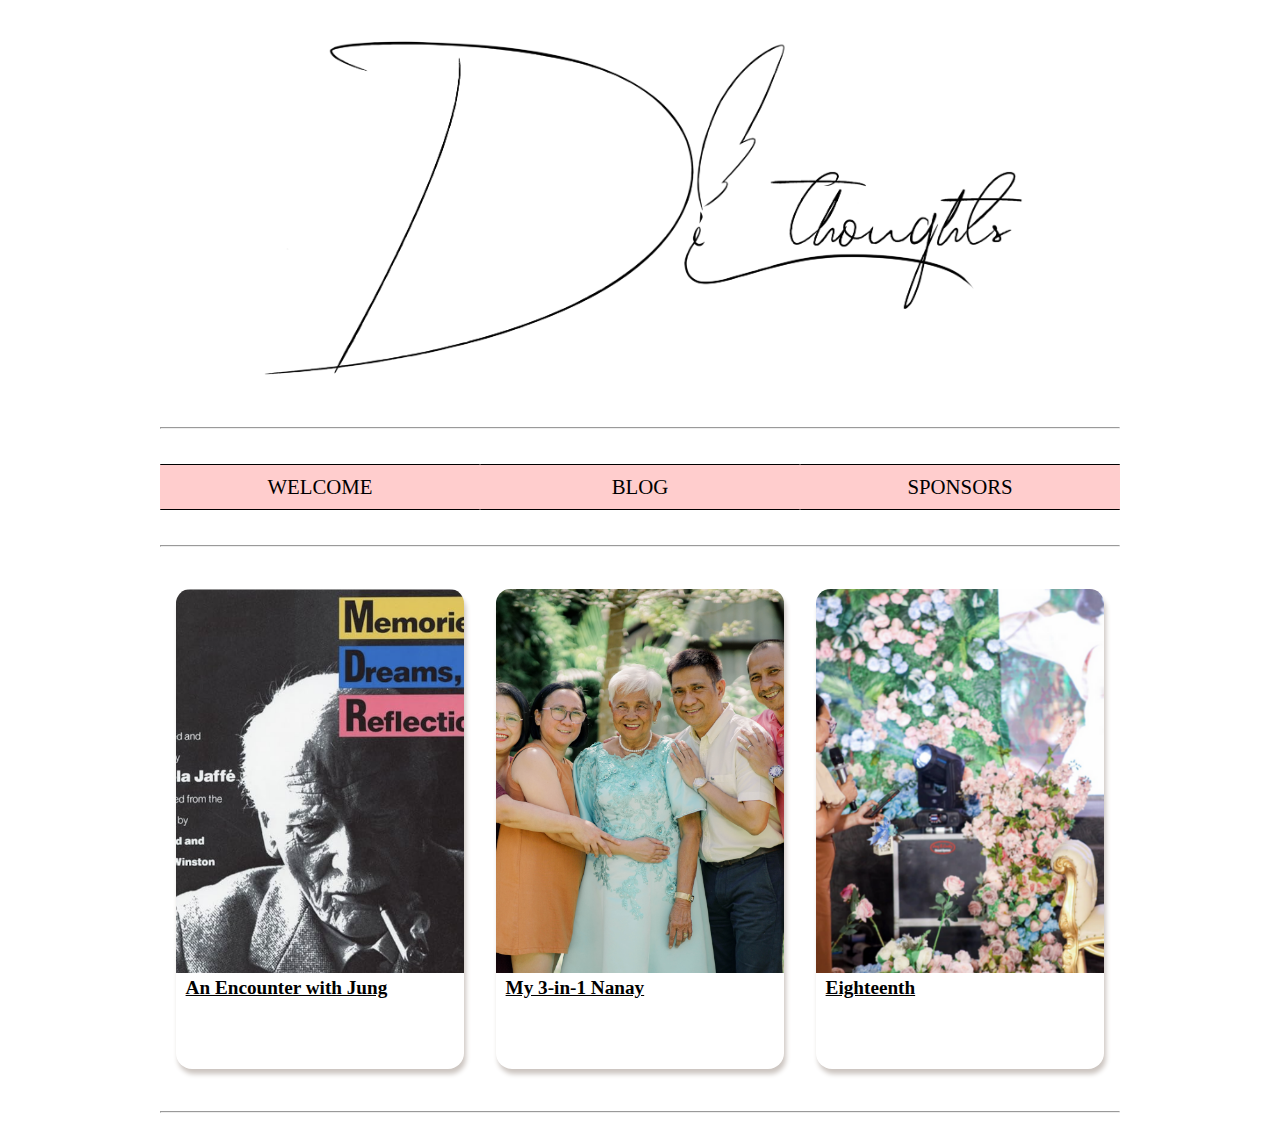
<file: index.html>
<!DOCTYPE html>
<html lang="en">
    <head>
        <meta charset="UTF-8">
        <meta name="viewport" content="width=device-width, initial-scale=1.0">
        <link rel="stylesheet" href="styles.css">
        <title>Di's thoughts</title>
    </head>
    <body style="background-color: #ffffff; color: #ccc5c0;" >
        <div class="new-main-container" style="background-color: #ffffff; 
        grid-template-columns: 40em; display: block; align-items: center;">
            <img src="di_minimal.png" alt="" style="width: 80%; max-width: 50em; align-content: center; display: block; margin: auto; margin-top: 120px;">
            <br>
            <hr>
            <div style="height: 100px; width: 100%;">
                <div class="welcome-bar">
                    <a class="welcome-link" style="color: black; text-decoration:none" href="Welcome.html">WELCOME</a>     
                    <a class="welcome-link" style="color: black; text-decoration:none" href="index.html">BLOG</a>    
                    <a class="welcome-link" style="color: black; text-decoration:none" href="indexsponsor.html">SPONSORS</a>    
                </div>
            </div>
            <hr>
            <br>
            <div class="index-window">
                <div class="blog-display">
                    <div class="blog-link-container">
                        <img style="width: 100%; height: 80%;" src="JungThumb.png"alt="" class="blog-display-image">
                    <a class="a-link" href="Blog/Jung.html">An Encounter with Jung</a>
                    </div>
                </div>
                    <div class="blog-display">
                        <div class="blog-link-container">
                            <img style="width: 100%; height: 80%;" src="3-in-1Thumb.png"  alt="" class="blog-display-image" >
                            <a class="a-link" href="Blog/My3-in-1-Nanay.html">My 3-in-1 Nanay</a>
                        </div>
                    </div>
                <div class="blog-display">
                    <div class="blog-link-container">
                        <img style="width: 100%; height: 80%;" src="18thThumb.png" alt="" class="blog-display-image">
                    <a class="a-link" href="Blog/Eighteenth.html">Eighteenth</a>
                    </div>
                </div>
            </div>
            <br>
            <hr>
        </div>
    </body>
</html>
</file>
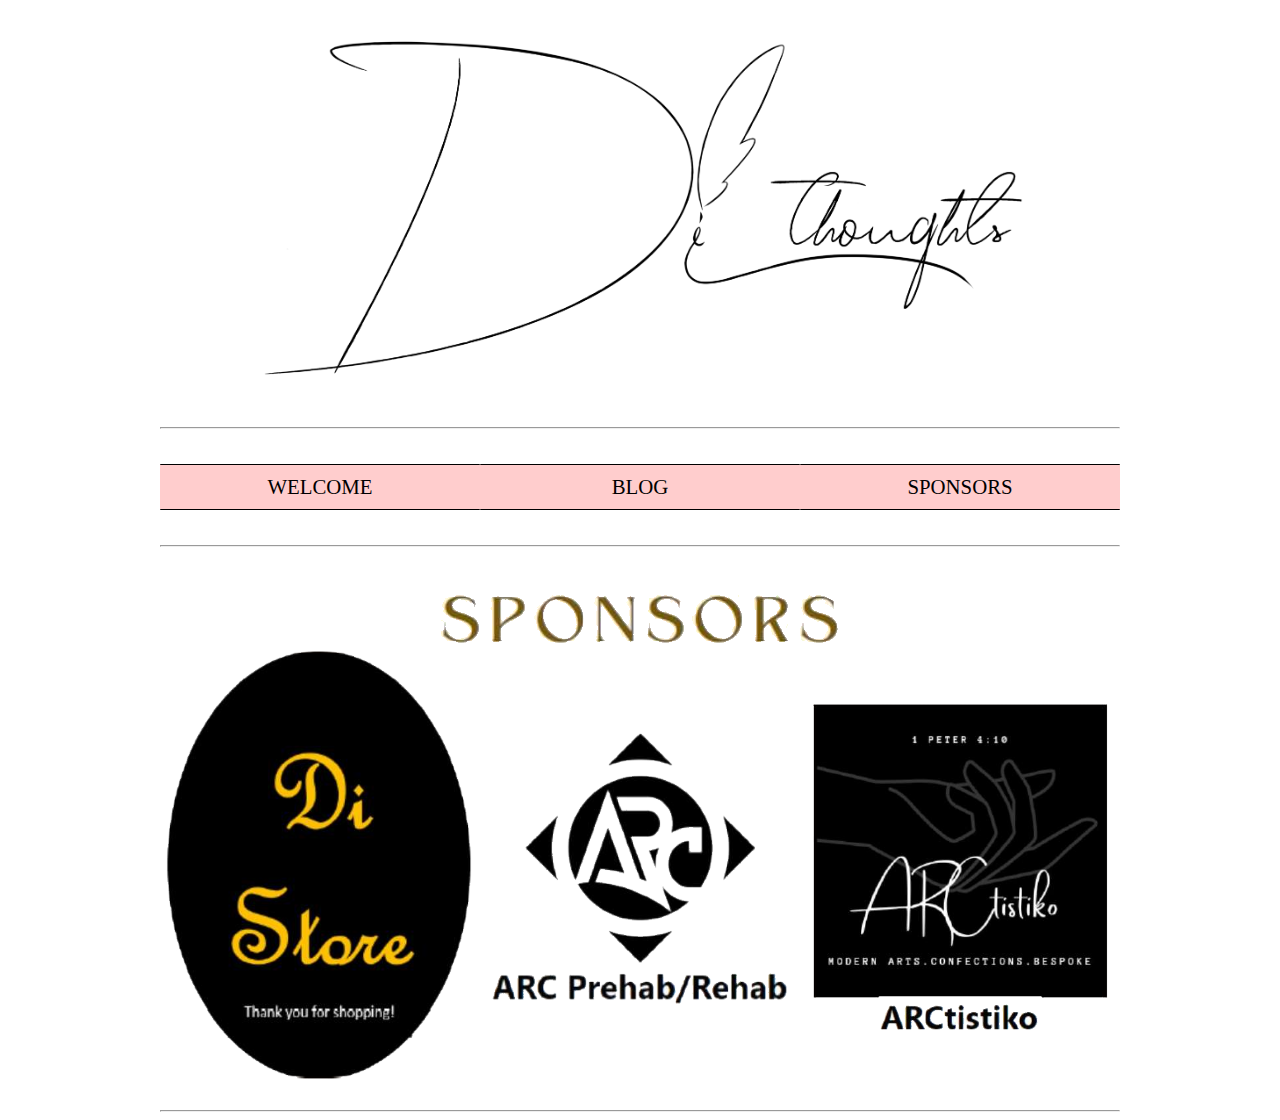
<file: indexsponsor.html>
<!DOCTYPE html>
<html lang="en">
    <head>
        <meta charset="UTF-8">
        <meta name="viewport" content="width=device-width, initial-scale=1.0">
        <link rel="stylesheet" href="styles.css">
        <title>Di's thoughts</title>
    </head>
    <body style="background-color: #ffffff; color: #ccc5c0;" >
        <div class="new-main-container" style="background-color: #ffffff; 
        grid-template-columns: 40em; display: block; align-items: center;">
            <img src="di_minimal.png" alt="" style="width: 80%; max-width: 50em; align-content: center; display: block; margin: auto; margin-top: 120px;">
            <br>
            <hr>
            <div style="height: 100px; width: 100%;">
                <div class="welcome-bar">
                    <a class="welcome-link" style="color: black; text-decoration:none" href="Welcome.html">WELCOME</a>     
                    <a class="welcome-link" style="color: black; text-decoration:none" href="index.html">BLOG</a>    
                    <a class="welcome-link" style="color: black; text-decoration:none" href="indexsponsor.html">SPONSORS</a>    
                </div>
            </div>
            <hr>
            <br>
            <!-- <div class="index-window">
                <div class="blog-display">
                    <div class="blog-link-container">
                        <img style="width: 100%; height: 80%;" src="JungThumb.png"alt="" class="blog-display-image">
                    <a class="a-link" href="Blog/Jung.html">An Encounter with Jung</a>
                    </div>
                </div>
                    <div class="blog-display">
                        <div class="blog-link-container">
                            <img style="width: 100%; height: 80%;" src="3-in-1Thumb.png"  alt="" class="blog-display-image" >
                            <a class="a-link" href="Blog/My3-in-1-Nanay.html">My 3-in-1 Nanay</a>
                        </div>
                    </div>
                <div class="blog-display">
                    <div class="blog-link-container">
                        <img style="width: 100%; height: 80%;" src="18thThumb.png" alt="" class="blog-display-image">
                    <a class="a-link" href="Blog/Eighteenth.html">Eighteenth</a>
                    </div>
                </div>
            </div> -->
            <br>
            <img style="margin: auto; display: block;" src="sponsor.png">
            <div style="max-width: 100%; align-items: center; margin: auto; vertical-align: auto;">
                <img src="distore.png" style="max-width: 33%; vertical-align: middle;">
                <img src="ARC.png" style="max-width: 33%; vertical-align: middle;">
                <img src="arctistiko.png" style="max-width: 33%; vertical-align: middle;">
            </div>
            <br>
            <hr>
        </div>
    </body>
</html>
</file>
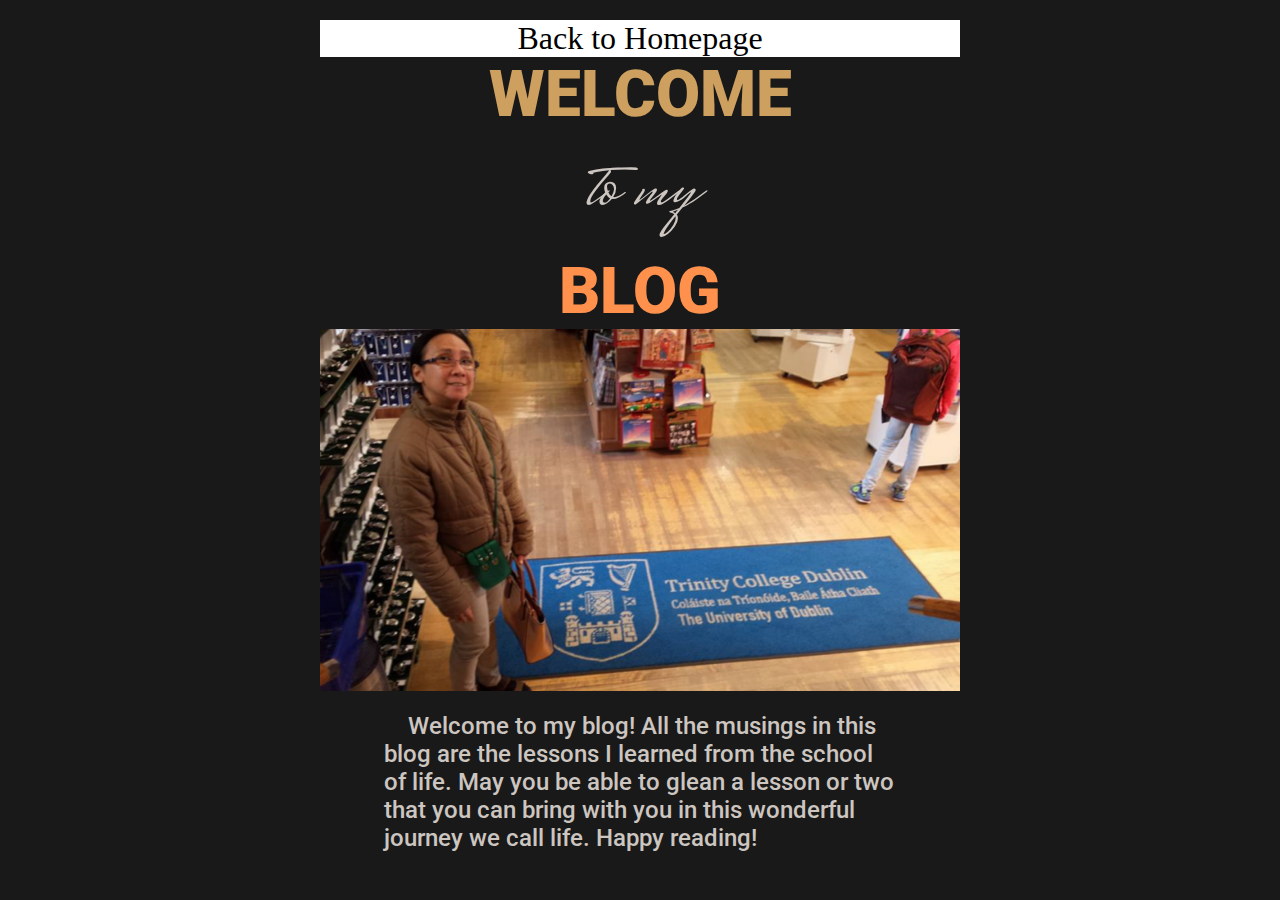
<file: Welcome.html>
<!DOCTYPE html>
<html lang="en">
    <head>
        <meta charset="UTF-8">
        <meta name="viewport" content="width=device-width, initial-scale=1.0">
        <link rel="stylesheet" href="styles.css">
        <link rel="stylesheet" href="https://fonts.googleapis.com/css?family=Mrs Saint Delafield">
        <link rel="stylesheet" href="https://fonts.googleapis.com/css?family=Roboto">
        <title>Welcome to my Blog</title>
    </head>
    <a class="back-sticky" style="text-decoration: none;" href="index.html">Back to Homepage</a>
    <body style="background-color: #191919; color: #ccc5c0; padding-top: 20px; max-width: 40em; align-content: center; display: block; margin: auto;" >
        
        <div class="welcome-container" style="background-color: #191919; 
        grid-template-columns: 40em; display: block;">
            <div style="text-align: center; font-size: 4em; color: #cda05f; font-weight: 900; font-family: 'Roboto', sans-serif;">WELCOME</div>
            <div style="text-align: center; font-size: 5em; color: #ccc5c0; font-family: 'Mrs Saint Delafield', serif;">to my</div>
            <div style="text-align: center; font-size: 4em; color: #ff914d; font-weight: 900; font-family: 'Roboto', sans-serif; ">BLOG</div>
            <img style="max-width: 60em; width: 100%; max-height: 430px; align-items: center;
            display: flex;
            margin: auto;" src="trinity.png"></img>
            <br>
            <p style="padding-left: 10%; padding-right: 10%; font-size: 1.5em; margin-top: 3em; font-weight: 500; font-family: 'Roboto', sans-serif; 
            max-width: 50em;
            width: 80%;
            margin: auto; padding-top: 3px; padding-bottom: 3px">Welcome to my blog! All the musings in this blog are the
                lessons I learned from the school of life. May you be able
                to glean a lesson or two that you can bring with you in this
                wonderful journey we call life. Happy reading!</p>
        </div>
    </body>
</html>
</file>
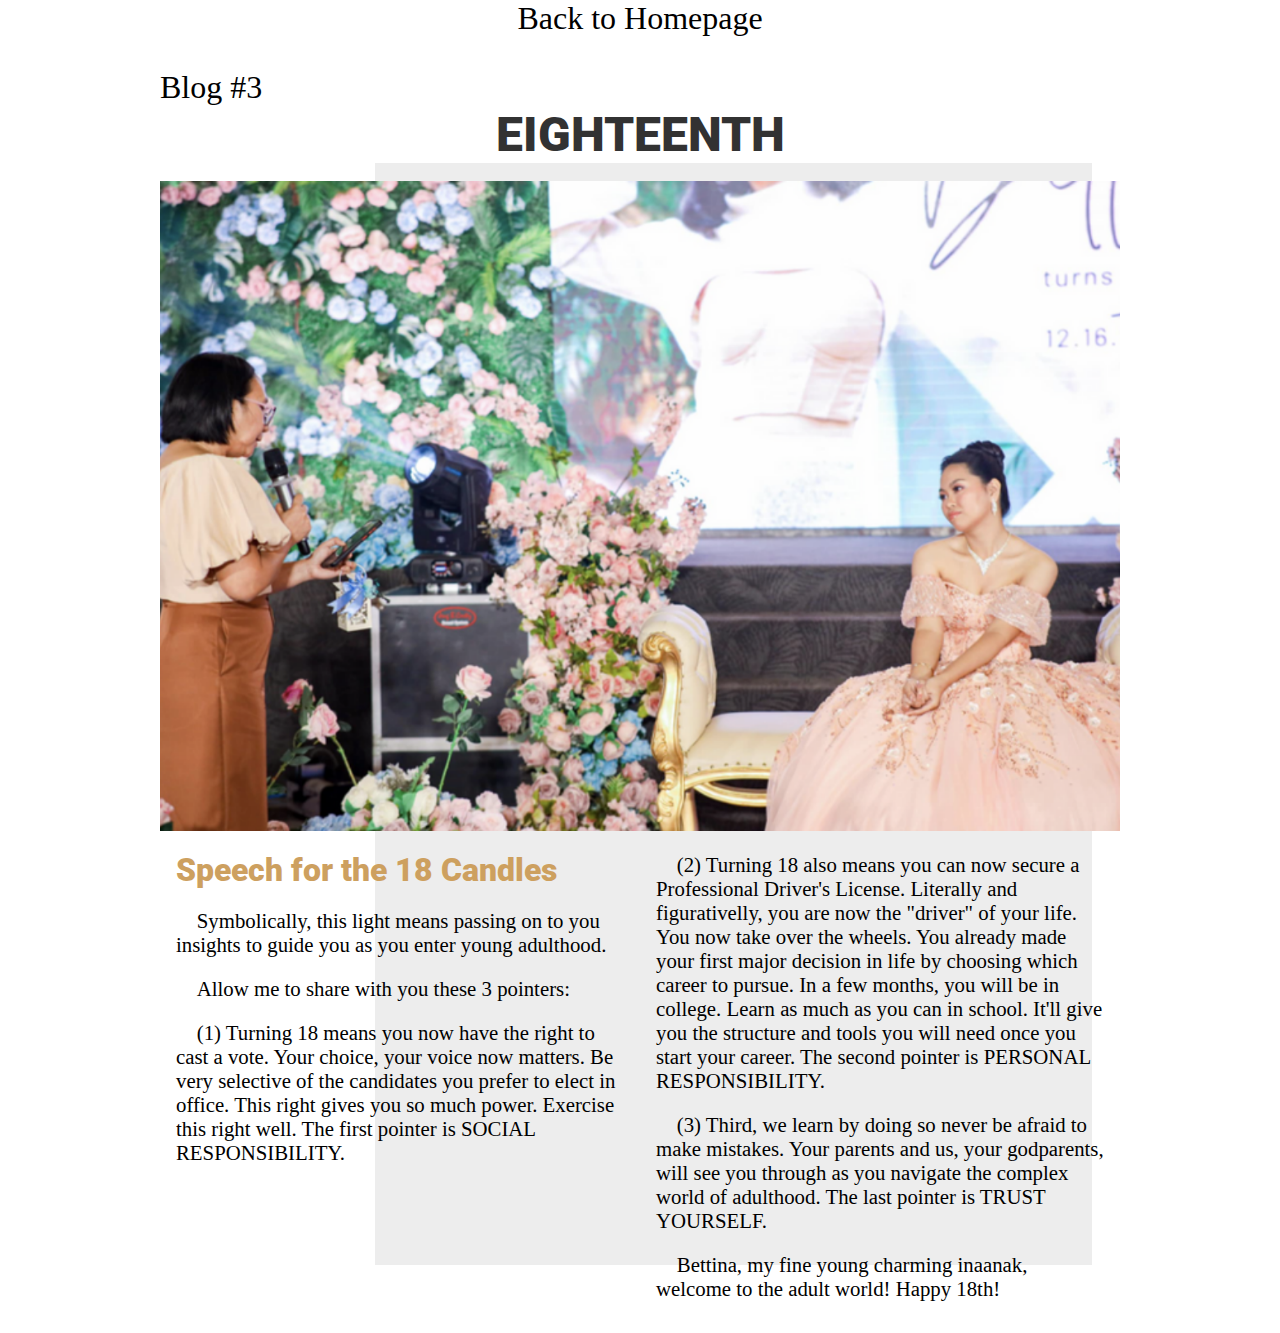
<file: Blog/Eighteenth.html>
<!DOCTYPE html>
<html lang="en">
    <head>
        <meta charset="UTF-8">
        <meta name="viewport" content="width=device-width, initial-scale=1.0, minimum-scale=1">
        <link rel="stylesheet" href="../styles.css">
        <link rel="stylesheet" href="https://fonts.googleapis.com/css?family=Mrs Saint Delafield">
        <link rel="stylesheet" href="https://fonts.googleapis.com/css?family=Roboto">
        <title>Eighteenth</title>
    </head>
    <body style="background-color: #ffffff; color: #000000;" >
        <a class="back-sticky" style="text-decoration: none;" href="../index.html">Back to Homepage</a>
        
        <div class="main-container" style="background-color: #ffffff; 
        grid-template-columns: 40em; display: block; padding: 2em;">
        <div style="font-size: 2em;">Blog #3</div>
            <div style="text-align: center; font-size: 3em; font-weight: 900; font-family: 'Roboto', sans-serif; color: #323232;">
                EIGHTEENTH
            </div>
            <div style="position: absolute;
            height: 85%;
            max-height: 90em;
            background-color: #ededed;
            max-width: 50em;
            width: 70%;
            margin-top: 0px;
            padding-top: 0px;
            margin-left: 21%;
            z-index: -1;"></div>
            <br>
            <img src="Eighteenth.png" style="width: 100%; max-width: 60em; margin-bottom: 1em">
                <div class="eighteenth-box">
                    <div style="padding-left: 1em; padding-right: 1em;">
                        <div style="text-align: left; font-size: 2em; color: #cda05f; font-weight: 900; font-family: 'Roboto', sans-serif;">
                            Speech for the 18 Candles
                        </div>
                        <br>
                        <p>
                            Symbolically, this light means passing on to
                            you insights to guide you as you enter young
                            adulthood.
                        </p>
                        <br>
                        <p>
                            Allow me to share with you these 3 pointers:
                        </p>
                        <br>
                        <p>
                            (1) Turning 18 means you now have the right to
                            cast a vote. Your choice, your voice now matters.
                            Be very selective of the candidates you prefer to
                            elect in office. This right gives you so much
                            power. Exercise this right well. The first pointer is
                            SOCIAL RESPONSIBILITY.
                        </p>
                        <br>
                    </div>
                    <div style="padding-left: 1em; padding-right: 1em;">
                        <p>
                            (2) Turning 18 also means you can now secure a
                            Professional Driver's License. Literally and figurativelly,
                            you are now the "driver" of your life. You now take
                            over the wheels. You already made your first major
                            decision in life by choosing which career to pursue. In
                            a few months, you will be in college. Learn as much
                            as you can in school. It'll give you the structure and
                            tools you will need once you start your career. The
                            second pointer is PERSONAL RESPONSIBILITY.
                        </p>
                        <br>
                        <p>
                            (3) Third, we learn by doing so never be afraid to
                            make mistakes. Your parents and us, your
                            godparents, will see you through as you navigate the
                            complex world of adulthood. The last pointer is TRUST
                            YOURSELF.
                        </p>
                        <br>
                        <p>
                            Bettina, my fine young charming inaanak,
                            welcome to the adult world! Happy 18th!
                        </p>
                    </div>
                </div>
            </div>
        </div>
    </body>
</html>
</file>
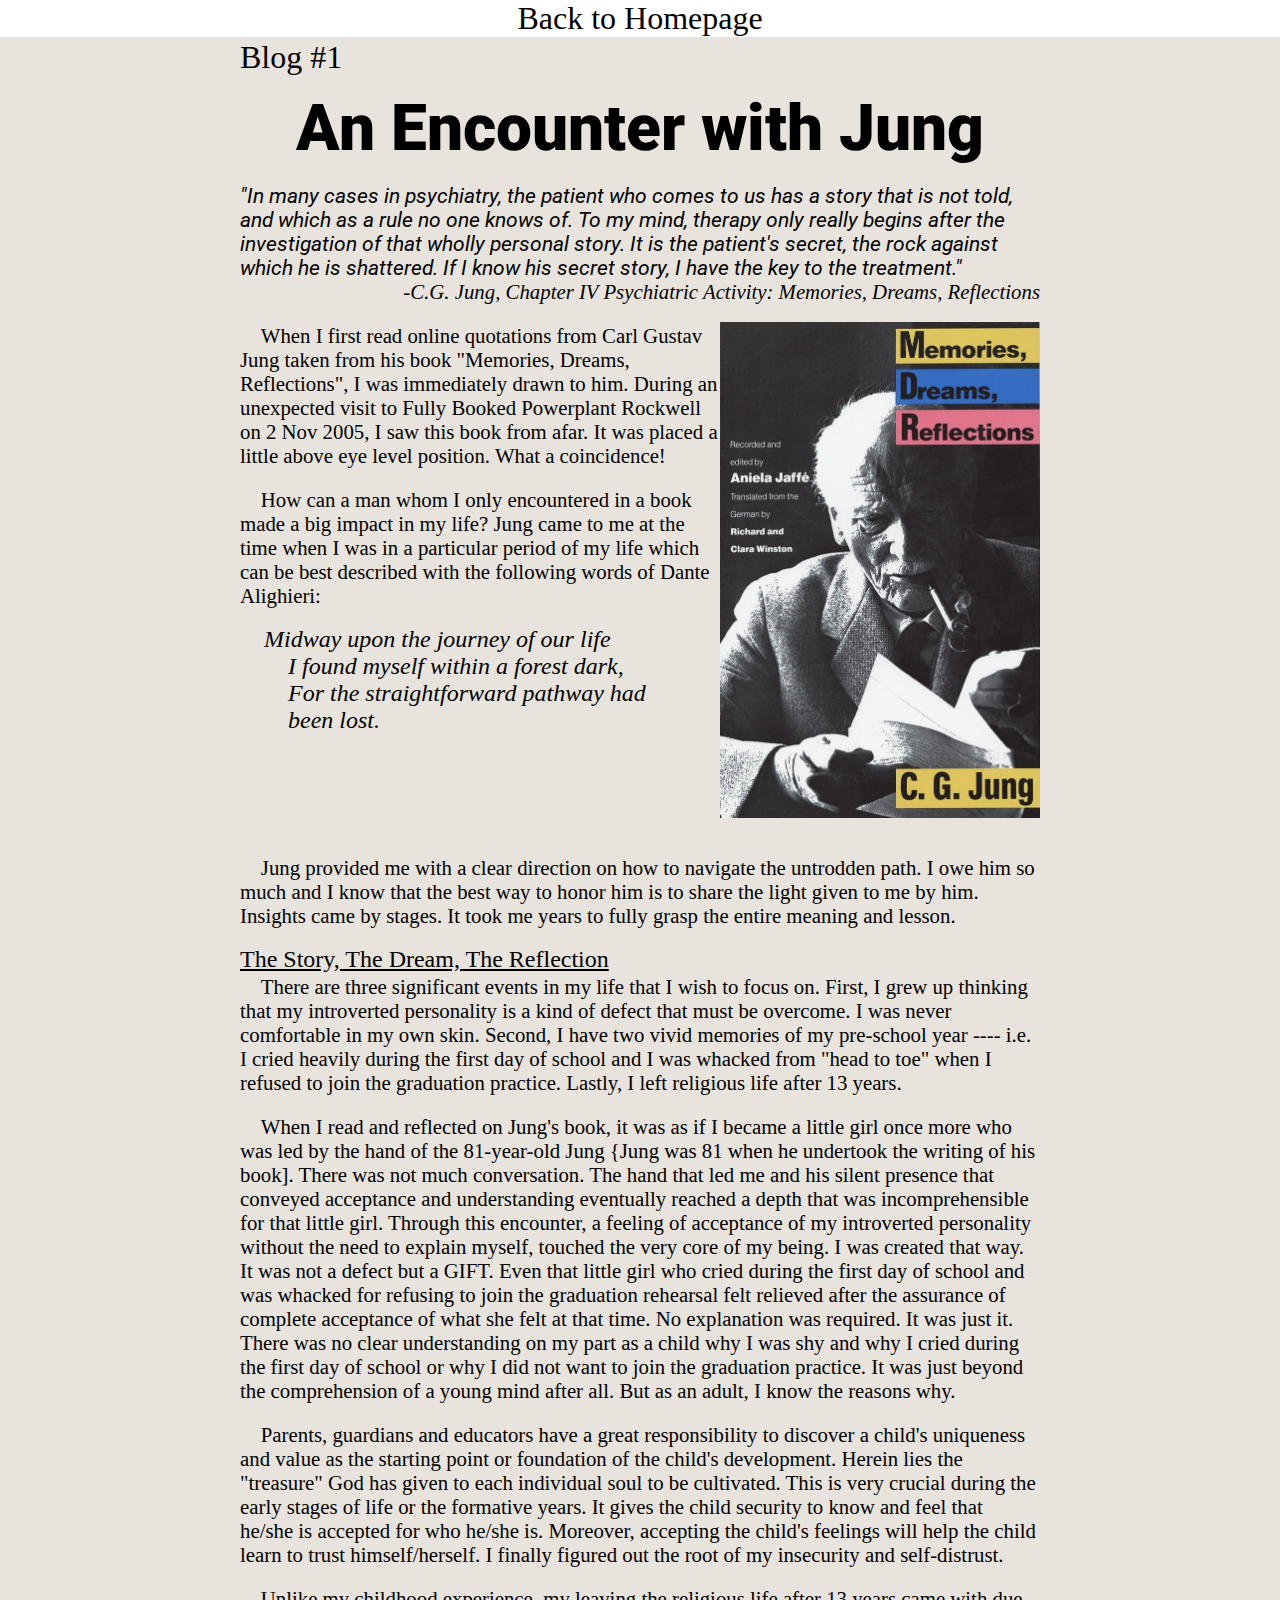
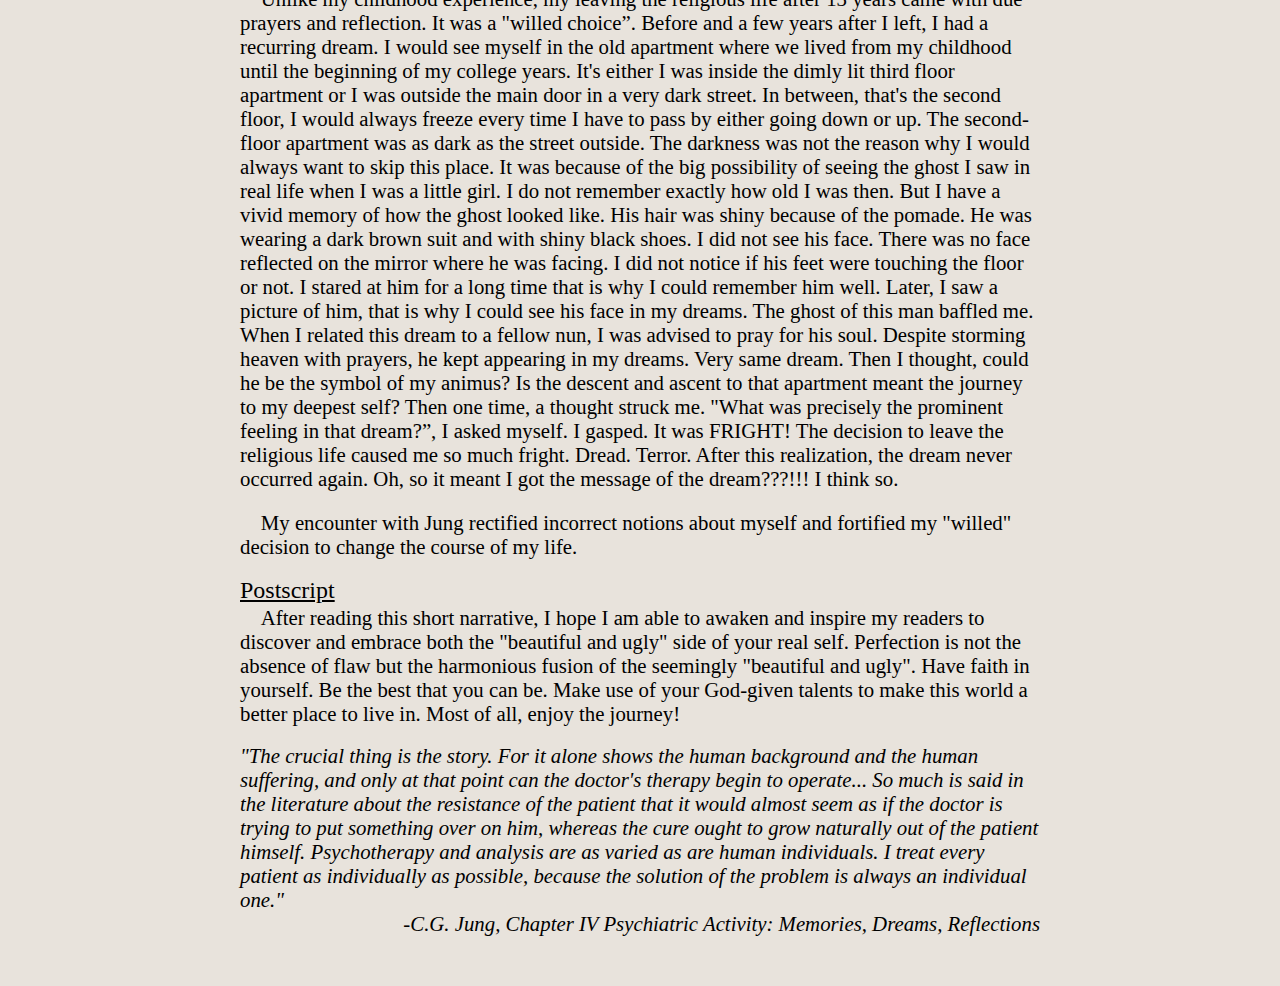
<file: Blog/Jung.html>
<!DOCTYPE html>
<html lang="en">
    <head>
        <meta charset="UTF-8">
        <meta name="viewport" content="width=device-width, initial-scale=1.0">
        <link rel="stylesheet" href="../styles.css">
        <link rel="stylesheet" href="https://fonts.googleapis.com/css?family=Mrs Saint Delafield">
        <link rel="stylesheet" href="https://fonts.googleapis.com/css?family=Roboto">
        <link rel="preconnect" href="https://fonts.googleapis.com">
        <meta content="width=device-width, initial-scale=1" name="viewport" />
        <title>An Encounter with Jung</title>
    </head>
    <a class="back-sticky" style="text-decoration: none;" href="../index.html">Back to Homepage</a>
    <body style="background-color: #e8e3dc; color: #000000;" >
        
        <div class="welcome-container" style="background-color: #e8e3dc; width: 80%; max-width: 50em; 
        grid-template-columns: 40em; display: block; padding: 2em; padding-top: 2px;">
            <div style="font-size: 2em;">Blog #1</div>
            <div style="text-align: center; font-size: 4em; font-weight: 900; font-family: 'Roboto', sans-serif; padding-top: 15px;">
                An Encounter with Jung
            </div>
            <br>
            <div>
                <i style="font-size: 1.3em; font-family: 'Roboto' ">
                    "In many cases in psychiatry, the patient who comes to us has a story that is not told, and which as a rule no one knows of. 
                    To my mind, therapy only really begins after the investigation of that wholly personal story. 
                    It is the patient's secret, the rock against which he is shattered. 
                    If I know his secret story, I have the key to the treatment." 
                </i>
                <i style="text-align: right; font-size: 1.3em; display: block;
                margin-inline-start: 0px;
                margin-inline-end: 0px;">-C.G. Jung, Chapter IV Psychiatric Activity: Memories, Dreams, Reflections</i>
            </div>
            <br>
            <div class="window-rescale">
                <div>
                    <p>
                        When I first read online quotations from Carl Gustav Jung taken from his book "Memories, Dreams, Reflections", I was immediately drawn to him. 
                        During an unexpected visit to Fully Booked Powerplant Rockwell on 2 Nov 2005, I saw this book from afar. 
                        It was placed a little above eye level position. What a coincidence!
                    </p>
                    <br>
                    <p style="display: flex; margin: auto;">
                        How can a man whom I only encountered in a book made a big impact in my life? 
                        Jung came to me at the time when I was in a particular period of my life which can be best described with the following words of Dante Alighieri:
                    </p>
                    <br>
                    <i style="font-family: 'Times new roman', sans-serif; width: 80%; display: flex;
                    margin: auto; font-size: 1.5em; text-indent: -1em; padding-bottom: 1em;">
                        Midway upon the journey of our life
                        <br>I found myself within a forest dark,
                        <br>
                        For the straightforward pathway had been lost.
                    </i>
                </div>
                <img src="JungBook.png" style="display: inline; width: 20em;">
            </div>
            <br>
            <br>
            <p>
                Jung provided me with a clear direction on how to navigate the untrodden path. 
                I owe him so much and I know that the best way to honor him is to share the light given to me by him. 
                Insights came by stages. It took me years to fully grasp the entire meaning and lesson.
            </p>
            <br>

            <u style="font-size: 1.5em;">The Story, The Dream, The Reflection</u>
            <p>
                
                There are three significant events in my life that I wish to focus on. 
                First, I grew up thinking that my introverted personality is a kind of defect that must be overcome. 
                I was never comfortable in my own skin. Second, I have two vivid memories of my pre-school year ---- i.e. 
                I cried heavily during the first day of school and I was whacked from "head to toe" when I refused to join the graduation practice. 
                Lastly, I left religious life after 13 years.
            </p>
            <br>
            <p>
                When I read and reflected on Jung's book, it was as if I became a little girl once more who was led by the hand of the 81-year-old Jung {Jung was 81 when he undertook the writing of his book]. 
                There was not much conversation. The hand that led me and his silent presence that conveyed acceptance and understanding eventually reached a depth that was incomprehensible for that little girl. 
                Through this encounter, a feeling of acceptance of my introverted personality without the need to explain myself, touched the very core of my being. 
                I was created that way. It was not a defect but a GIFT. Even that little girl who cried during the first day of school and was whacked for refusing to join the graduation rehearsal felt relieved after the assurance of complete acceptance of what she felt at that time. No explanation was required. It was just it. 
                There was no clear understanding on my part as a child why I was shy and why I cried during the first day of school or why I did not want to join the graduation practice. 
                It was just beyond the comprehension of a young mind after all. But as an adult, I know the reasons why.
            </p>
            <br>
            <p>
                Parents, guardians and educators have a great responsibility to discover a child's uniqueness and value as the starting point or foundation of the child's development. 
                Herein lies the "treasure" God has given to each individual soul to be cultivated. 
                This is very crucial during the early stages of life or the formative years. It gives the child security to know and feel that he/she is accepted for who he/she is. 
                Moreover, accepting the child's feelings will help the child learn to trust himself/herself. 
                I finally figured out the root of my insecurity and self-distrust.
            </p>
            <br>
            <p>
                Unlike my childhood experience, my leaving the religious life after 13 years came with due prayers and reflection. 
                It was a "willed choice”. Before and a few years after I left, I had a recurring dream. 
                I would see myself in the old apartment where we lived from my childhood until the beginning of my college years. 
                It's either I was inside the dimly lit third floor apartment or I was outside the main door in a very dark street. 
                In between, that's the second floor, I would always freeze every time I have to pass by either going down or up. 
                The second-floor apartment was as dark as the street outside. The darkness was not the reason why I would always want to skip this place. 
                It was because of the big possibility of seeing the ghost I saw in real life when I was a little girl. I do not remember exactly how old I was then. 
                But I have a vivid memory of how the ghost looked like. His hair was shiny because of the pomade. He was wearing a dark brown suit and with shiny black shoes. 
                I did not see his face. There was no face reflected on the mirror where he was facing. I did not notice if his feet were touching the floor or not. 
                I stared at him for a long time that is why I could remember him well. 
                Later, I saw a picture of him, that is why I could see his face in my dreams. 
                The ghost of this man baffled me. When I related this dream to a fellow nun, I was advised to pray for his soul. 
                Despite storming heaven with prayers, he kept appearing in my dreams.
                Very same dream. Then I thought, could he be the symbol of my animus? Is the descent and ascent to that apartment meant the journey to my deepest self? 
                Then one time, a thought struck me. "What was precisely the prominent feeling in that dream?”, I asked myself. 
                I gasped. It was FRIGHT! The decision to leave the religious life caused me so much fright. Dread. Terror. 
                After this realization, the dream never occurred again. Oh, so it meant I got the message of the dream???!!! I think so.
            </p>
            <br>
            <p>
                My encounter with Jung rectified incorrect notions about myself and fortified my "willed" decision to change the course of my life.
            </p>
            <br>
            <u style="font-size: 1.5em;">Postscript</u>
            <p>
                After reading this short narrative, I hope I am able to awaken and inspire my readers to discover and embrace both the "beautiful and ugly" side of your real self. 
                Perfection is not the absence of flaw but the harmonious fusion of the seemingly "beautiful and ugly". Have faith in yourself. 
                Be the best that you can be. Make use of your God-given talents to make this world a better place to live in. Most of all, enjoy the journey!
            </p>
            <br>
            <i style="font-size: 1.3em;">
                "The crucial thing is the story. For it alone shows the human background and the human suffering, and only at that point can the doctor's therapy begin to operate... So much is said in the literature about the resistance of the patient that it would almost seem as if the doctor is trying to put something over on him, whereas the cure ought to grow naturally out of the patient himself. Psychotherapy and analysis are as varied as are human individuals. I treat every patient as individually as possible, because the solution of the problem is always an individual one."
            </i>
            <br>
            <i style="text-align: right; font-size: 1.3em; display: block;">
                -C.G. Jung, Chapter IV Psychiatric Activity: Memories, Dreams, Reflections
            </i>
            <br>
            </div>
        </div>
    </body>
</html>
</file>
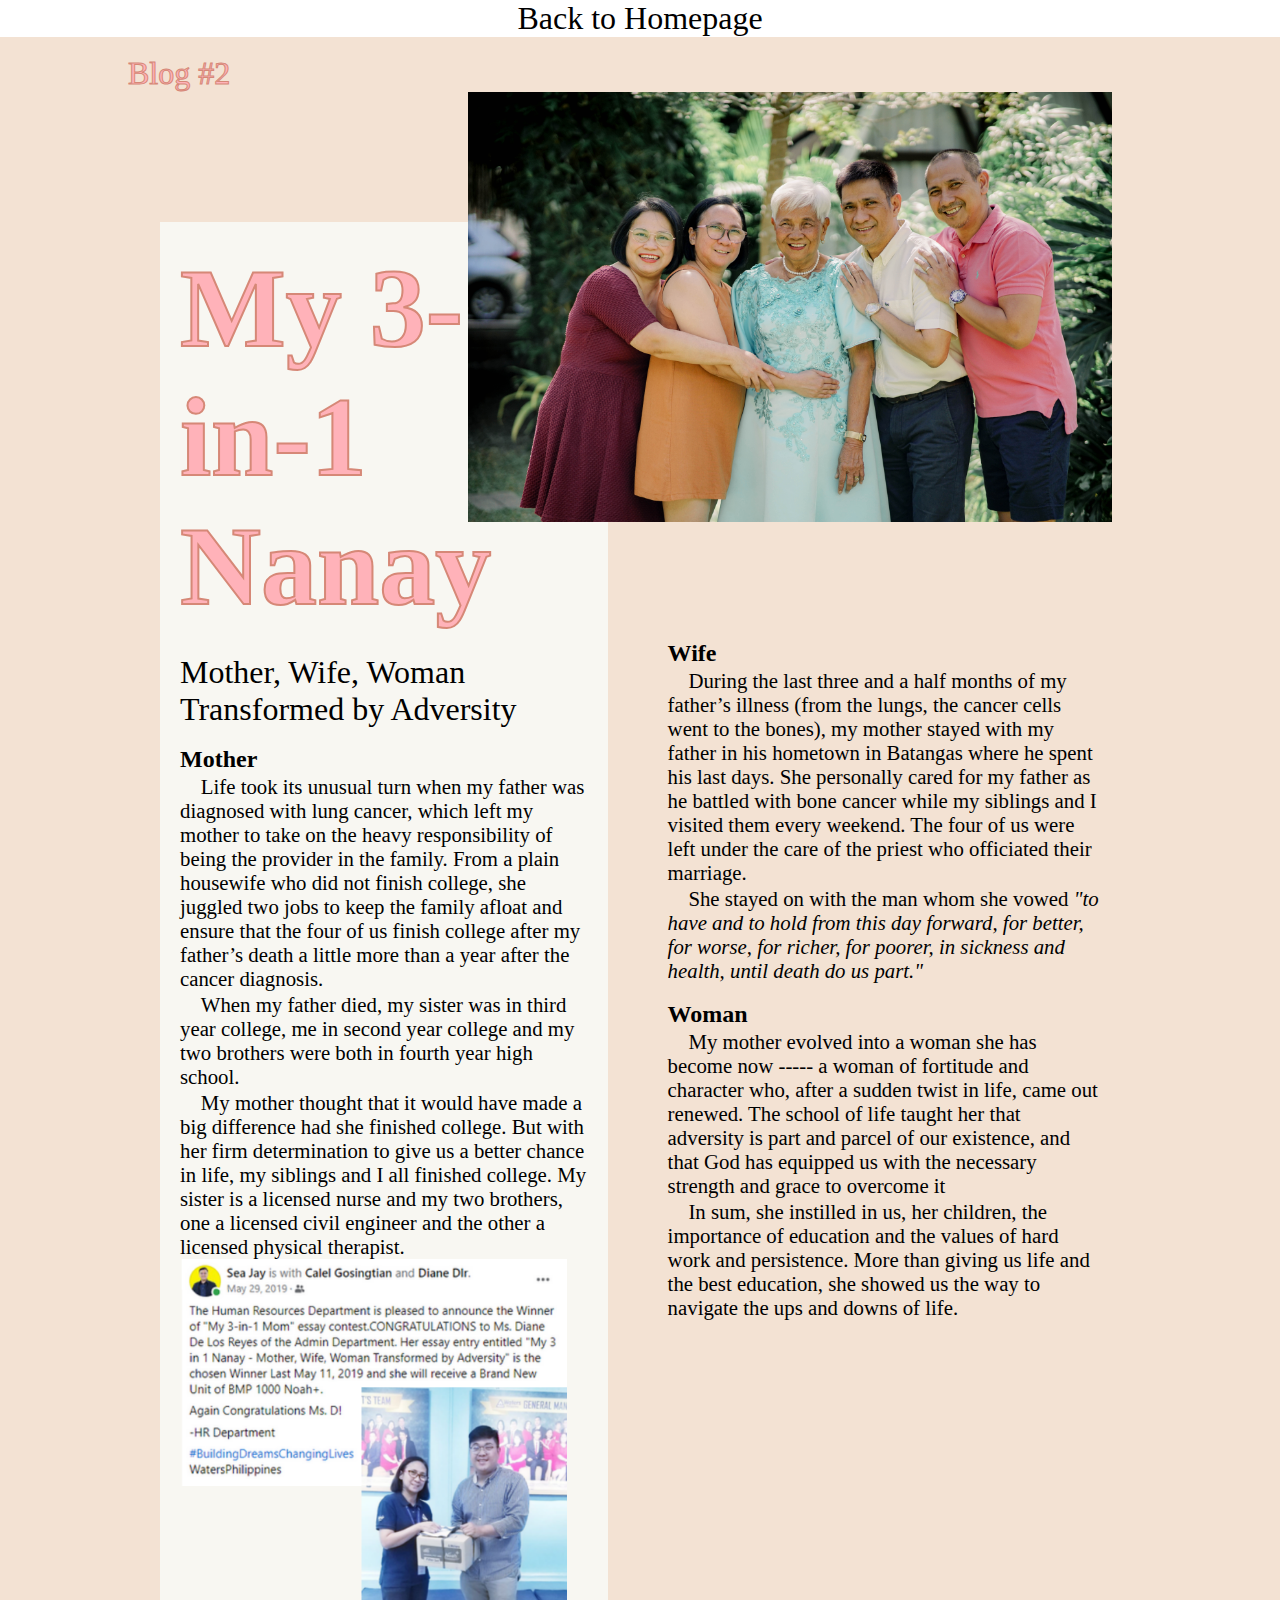
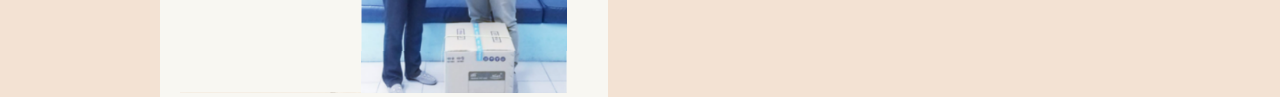
<file: Blog/My3-in-1-Nanay.html>
<!DOCTYPE html>
<html lang="en">
    <head>
        <meta charset="UTF-8">
        <meta name="viewport" content="width=device-width, initial-scale=1.0, minimum-scale=1">
        <link rel="stylesheet" href="../styles.css">
        <title>My 3-in-1 Nanay</title>
        
    </head>
    <body>
        <a class="back-sticky" style="text-decoration: none;" href="../index.html">Back to Homepage</a>
        <br>
        <div style="color: #ffb2b9; -webkit-text-stroke: 1px #d68877; z-index: 4; position: relative; padding-left: 10%; font-size: 2em; margin: auto; max-width: 60em;">Blog #2</div>
        <img class="nanay-picture" style="max-width: 700px; max-height: 430px" src="eyecatcher107.jpg"></img>
        
        <div class="new-main-container">
            
            <div class="left-container">
                
                <h1 class="nanay-title">My 3-in-1 Nanay</h1>
                <b></b>
                <div class="abstract">Mother, Wife, Woman Transformed by Adversity</div>
                <b></b>
                <br>
                <div class="p-headline">Mother</div>
                <p>
                    Life took its unusual turn when my father was
                    diagnosed with lung cancer, which left my mother
                    to take on the heavy responsibility of being the
                    provider in the family. From a plain housewife who
                    did not finish college, she juggled two jobs to keep
                    the family afloat and ensure that the four of us
                    finish college after my father’s death a little more
                    than a year after the cancer diagnosis.</p>
                    <p>
                    When my father died, my sister was in third year
                    college, me in second year college and my two
                    brothers were both in fourth year high school.
                    </p>
                    <p>
                    My mother thought that it would have made a
                    big difference had she finished college. But with
                    her firm determination to give us a better chance
                    in life, my siblings and I all finished college. My
                    sister is a licensed nurse and my two brothers, one
                    a licensed civil engineer and the other a licensed
                    physical therapist.
                    </p>
                <b></b>
                <img style="max-width: 480px; max-height: 600px; width:95%; " src="3in1.png"></img>
            </div>
            <div class="half-container">
                <br>
                <div class="p-headline">Wife</div>
                <p>During the last three and a half months of my
                    father’s illness (from the lungs, the cancer cells
                    went to the bones), my mother stayed with my
                    father in his hometown in Batangas where he
                    spent his last days. She personally cared for my
                    father as he battled with bone cancer while my
                    siblings and I visited them every weekend. The
                    four of us were left under the care of the priest
                    who officiated their marriage.</p>
                <p>She stayed on with the man whom she
                    vowed <i>"to have and to hold from this day
                    forward, for better, for worse, for richer, for
                    poorer, in sickness and health, until death do us
                    part."</i></p>
                    <br>
                <div class="p-headline">Woman</div>
                    <p>My mother evolved into a woman she has
                        become now ----- a woman of fortitude and
                        character who, after a sudden twist in life, came
                        out renewed. The school of life taught her that
                        adversity is part and parcel of our existence, and
                        that God has equipped us with the necessary
                        strength and grace to overcome it</p>
                    <p>In sum, she instilled in us, her children, the
                        importance of education and the values of hard
                        work and persistence. More than giving us life
                        and the best education, she showed us the way
                        to navigate the ups and downs of life.</p>
            </div>
        </div>
    </body>
</html>
</file>
<file: styles.css>
body {
    background-color: hsl(29, 56%, 89%);
    margin-top: 3em;
    width: 100%;
    align-content: center;
    margin: auto;
}

.back-sticky {
    z-index: 10;
    right: 0;
    color: black;
    position: sticky;
    text-align: center;
    font-size: 2em;
    top: 0;
    background: white;
    width: 100%;
    display: block;
}

.new-main-container {
    display: flex;
    margin: auto;
    margin-top: -100px;
    max-width: 60em;
}

.welcome-container {
    display: flex;
    margin: auto;
}

.main-container {
    display: grid;
    grid-template-columns: 30em 30em;
    justify-content: flex-start;
    flex-wrap: wrap;
    height: 100%;
    opacity: 1;
    background-color: hsl(29, 56%, 89%);
    z-index: 2;
    position: relative;
    margin-top: 0em;
    max-width: 960px;
    margin: auto;
}

.half-container {
    padding-right: 20px;
    padding-left: 60px;
    padding-top: 400px;
}

.left-container {
    padding-right: 20px;
    padding-left: 20px;
    background-color: #f8f7f2;
}

.p-headline {
    font-size: 1.5em;
    font-weight: 700;
}

p {
    padding-top: 2px;
    text-indent: 1em;
    font-size: 1.3em;
    opacity: 1;
    margin: 0px;
}

h1 {
    opacity: 1;
    font-size: 7em;
    color: #ffb2b9;
    -webkit-text-stroke: 2px #d68877;
    z-index: 3;
    padding: 0px;
    margin-top: 0.2em;
    margin-bottom: 0.2em;
    position: relative;
}

.welcome-bar {
    font-size: 1.3em;
    color: black;
    display: flex;
    height: 100%;
    align-items: center;
    align-content: center;
}
/* 
.welcome-bar:hover {
    background-color: #c1b2b2;
} */

.welcome-link {
    width: 33.3334%;
    background-color: #ffcdcd;
    text-align: center;
    padding: 10px;
    border-top: 1px solid;
    border-bottom: 1px solid;
    border-radius: 1px;
}

.welcome-link:hover {
    background-color: #F9E2E2;
}

h2 {
    opacity: 1;
}

img {
    opacity: 1;
}

.abstract {
    font-size: 2em;

}

.nanay-picture {
    display: block;
    position: relative;
    z-index: 2;
    margin: auto;
    padding-left: 300px;
    margin-bottom: -300px;
}

.blog-display {
    padding: 1em;
    width: 100%;
    max-width: 50em;
    align-content: center;
    display: block;
    margin: auto;
}

.blog-display-image {
    max-width: 30em;
    width: 100%;
    height: auto;
    object-fit: cover;
    border-radius: 0.9em 0.9em 0em 0em;
}

.blog-link-container {
    max-width: 30em;
    width: 100%;
    height: 30em;
    object-fit: cover;
    border-radius: 1em;
    background-color: white;
    box-shadow: 2px 5px 5px;
    margin: auto;
}

.a-link {
    padding: 0.5em 0em 0em 0.5em;
    text-indent:-0.5em;
    color: black;
    font-size: 1.2em;
    font-weight: 600;
}

.index-window {
    display: flex; 
    flex-direction: row; 
    align-items: flex-start; 
    border: #ccc5c0;
}

.window-rescale {
    display:flex; 
    flex: auto; 
    flex-direction: row;
}

.eighteenth-box {
    display: grid; 
    grid-template-columns: 50% 50%; 
}

@media screen and (width <= 850px) { 
    .index-window {
        display: flex; 
        flex-direction: column; 
        align-items: center; 
        border: #ccc5c0;
    }
    .blog-link-container {
        max-width: 20em;
        width: 100%;
        height: 20em;
        object-fit: cover;
        border-radius: 1em;
        background-color: white;
        box-shadow: 2px 5px 5px;
        margin: auto;
    }
    .blog-display {
        padding: 1em;
        width: 100%;
        max-width: 17em;
        align-content: center;
        display: block;
        margin: auto;
    }

    .window-rescale {
        display: flex; 
        flex-direction: column;
        align-items: center;
        padding-top: 5px;
    }

    .new-main-container {
        display: flex; 
        flex-flow: column;
        padding-right: 0px;
    }

    .nanay-picture {
        margin: 0px;
        padding: 0px;
        margin: auto;
        width: 100%;
        max-width: 100%;
    }

    .left-container {
        padding: 10px;
        padding-top: 50px;
        margin: 0px;
        position: relative;
    }

    .half-container {
        padding: 5px;
        position: relative;
    }

    .nanay-title {
        font-size: 4em;
        padding-bottom: 5px;
        align-items: center;
        align-content: center;
        text-align: center;
        margin: auto;
    }

    .abstract {
        padding-right: 0px; 
        text-align: center;
    }

    .eighteenth-box {
        display: block;
    }
}
</file>
